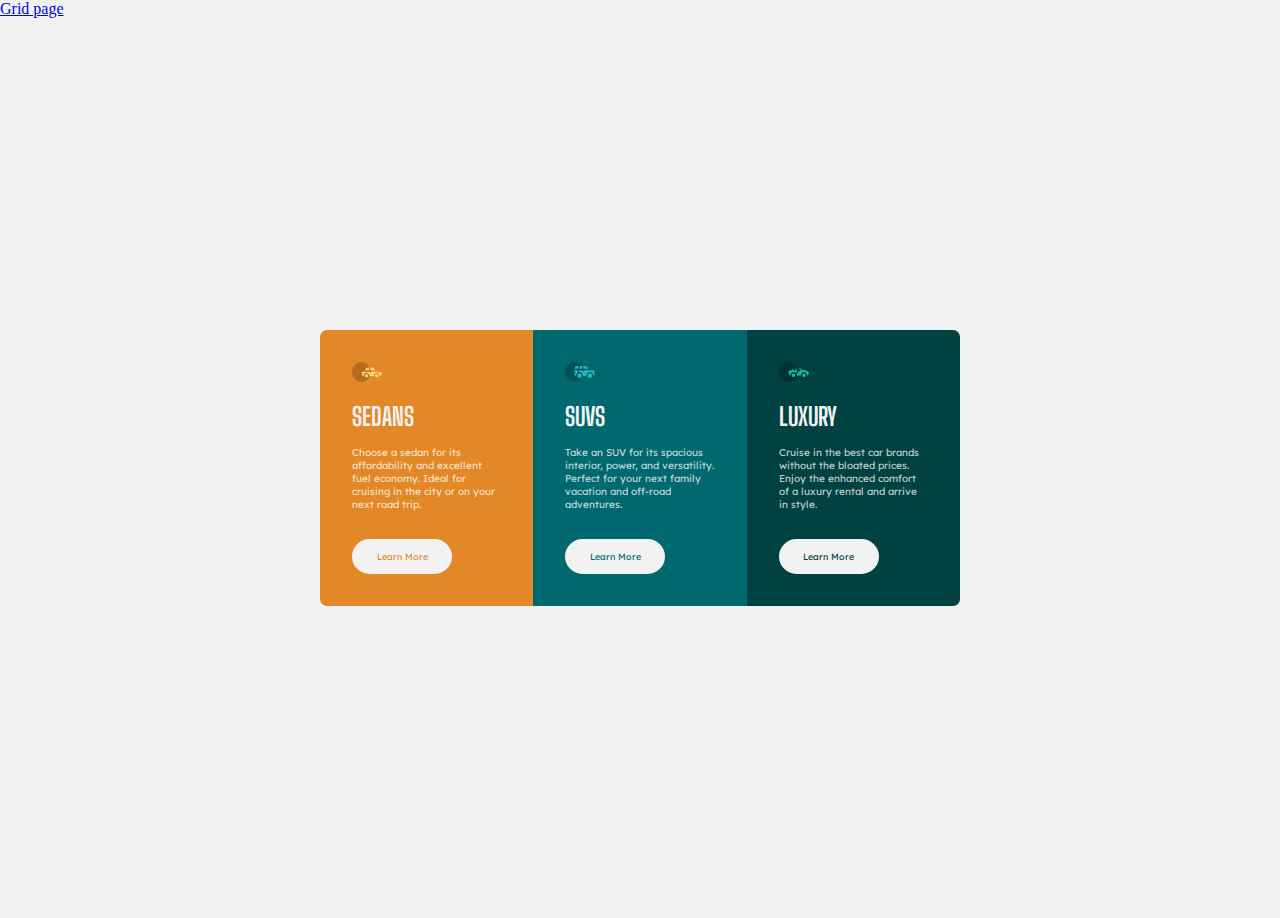
<file: CSS Flexbox and Grid layout/index.html>
<!DOCTYPE html>
<html lang="en">
<head>
    <meta charset="UTF-8">
    <meta http-equiv="X-UA-Compatible" content="IE=edge">
    <meta name="viewport" content="width=device-width, initial-scale=1.0">
    <title>CSS Flexbox</title>
    <link rel="stylesheet" href="flexbox.css" />
    <link rel="preconnect" href="https://fonts.googleapis.com">
    <link rel="preconnect" href="https://fonts.gstatic.com" crossorigin>
    <link href="https://fonts.googleapis.com/css2?family=Lexend+Deca&display=swap" rel="stylesheet">
    <link rel="preconnect" href="https://fonts.googleapis.com">
    <link rel="preconnect" href="https://fonts.gstatic.com" crossorigin>
    <link href="https://fonts.googleapis.com/css2?family=Big+Shoulders+Display:wght@700&display=swap" rel="stylesheet">

</head>
<body>
    <header>
        <a href="./grid.html">Grid page</a>
    </header>
    <main>
        <div class="Firstbox">
            <img src="icon-sedans.svg" alt="sedans-img">
            <h3>SEDANS</h3>
            <p>Choose a sedan for its affordability and excellent fuel economy. Ideal for cruising in the city or on your next road trip.</p>
            
            


            <br/>
            <button>
                <p class="btn-sedans">Learn More</p>
            </button>
    
        </div>
        
        <div class="Secondbox">
            <img src="icon-suvs.svg" alt="SUV-img">
            <h3>SUVS</h3>
            <p>Take an SUV for its spacious interior, power, and versatility. Perfect for your next family vacation and off-road adventures.</p>
            

            

            <br/>
            <button>
                <p class="btn-suv">Learn More</p>
            </button>
        </div>

        <div class="Thirdbox">
            <img src="icon-luxury.svg" alt="luxury-img">
            <h3>LUXURY</h3>
            <p>Cruise in the best car brands without the bloated prices. Enjoy the enhanced comfort of a luxury rental and arrive in style.</p>
            
            
            
            
            <br/>
            <button>
                <p class="btn-luxury">Learn More</p>
            </button>
        </div>

    </main>
</body>
</html>
</file>
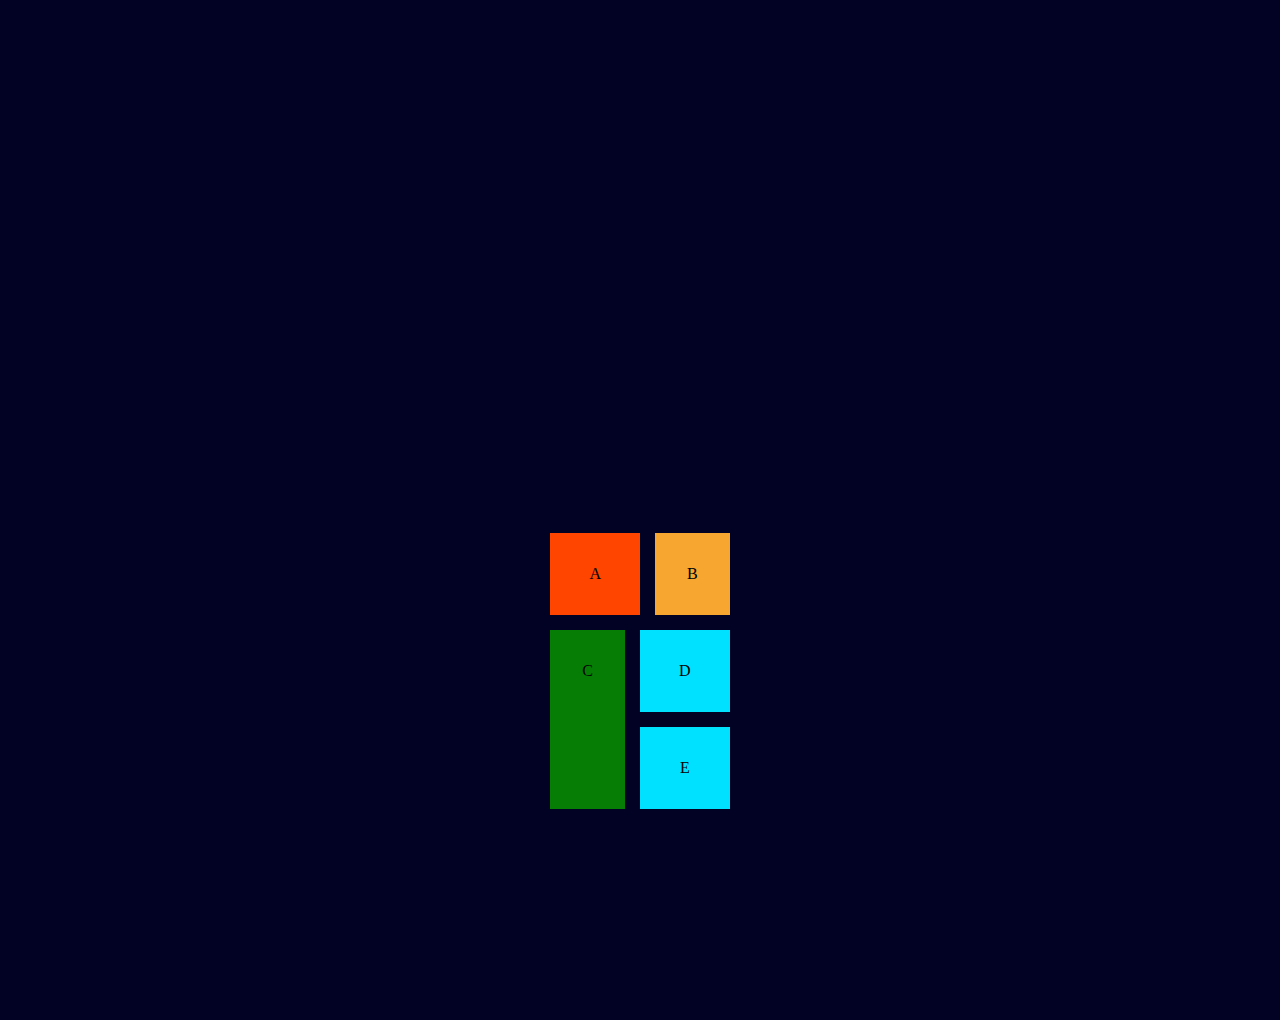
<file: CSS Flexbox and Grid layout/grid.html>
<!DOCTYPE html>
<html lang="en">
<head>
    <meta charset="UTF-8">
    <meta http-equiv="X-UA-Compatible" content="IE=edge">
    <meta name="viewport" content="width=device-width, initial-scale=1.0">
    <title>CSS Grid</title>
    <link rel="stylesheet" href="grid.css" />
</head>

<body>
    <header>
        <a href="./index.html"></a>
    </header>
    <main>
        <div class="A">A</div>
        <div class="B">B</div>
        <div class="C">C</div>
        <div class="D">D</div>
        <div class="E">E</div>
    </main>
</body>
</html>
</file>
<file: CSS Flexbox and Grid layout/flexbox.css>
*{
    margin: 0;
    padding: 0;
    box-sizing: border-box;
}

body{
    background-color: hsl(0, 0%, 95%);
}

main{
    width: 50%;
    margin: auto;
    display: flex;
    flex-direction: row;
    justify-content: left;
    align-items: center;
    height: 100vh;
}

@media screen and (max-width: 375px) {
    main{
        flex-direction: column;
        width: 100%;
    }
    .Firstbox{
        border-top-left-radius: 7px;
        border-top-right-radius: 7px;
        border-bottom-left-radius: 0;
    }
    .Thirdbox{
        border-bottom-left-radius: 7px;
        border-bottom-right-radius: 7px;
        border-top-right-radius: 0;
    }
}

.Firstbox{
    background-color: hsl(31, 77%, 52%);
    padding: 2em;
    width: 50%;
    border-top-left-radius: 7px;
    border-bottom-left-radius: 7px;
}

.Firstbox h3{
    font-size: 25px;
    padding-bottom: 15px;
    padding-top: 15px;
    color: hsl(0, 0%, 95%);
    font-family: 'Big Shoulders Display', cursive;
}

.Firstbox p{
    font-size: 10px;
    padding-bottom: 10px;
    font-family: 'Lexend Deca', sans-serif;
    color: hsla(0, 0%, 100%, 0.75);
}

.Secondbox{
    background-color: hsl(184, 100%, 22%);
    padding: 2em;
    width: 50%;
}

.Secondbox h3{
    font-size: 25px;
    padding-bottom: 15px;
    padding-top: 15px;
    color: hsl(0, 0%, 95%);
    font-family: 'Big Shoulders Display', cursive;
}

.Secondbox p{
    font-size: 10px;
    padding-bottom: 10px;
    font-family: 'Lexend Deca', sans-serif;
    color: hsla(0, 0%, 100%, 0.75);
}

.Thirdbox{
    background-color: hsl(179, 100%, 13%);
    padding: 2em;
    width: 50%;
    border-top-right-radius: 7px;
    border-bottom-right-radius: 7px;
}

.Thirdbox h3{
    color: hsl(0, 0%, 95%);
    font-size: 25px;
    font-family: 'Big Shoulders Display', cursive;
    padding-bottom: 15px;
    padding-top: 15px;
}

.Thirdbox p{
    font-size: 10px;
    padding-bottom: 10px;
    font-family: 'Lexend Deca', sans-serif;
    color: hsla(0, 0%, 100%, 0.75);
}

button{
    position: relative;
    width: 100px;
    padding-top: 10px;
    outline: none;
    border-radius: 50px;
    border: 2px solid hsl(0, 0%, 95%);
    cursor: pointer;
    background: hsl(0, 0%, 95%);
}

button:hover{
    background: transparent;
}

button p.btn-sedans{
    color: hsl(31, 77%, 52%);
    font-size: 9px;
    text-align: center;
}

button p.btn-sedans:hover{
    color:hsl(0, 0%, 95%);
}

button p.btn-suv{
    color: hsl(184, 100%, 22%);
    font-size: 9px;
    text-align: center;
}

button p.btn-suv:hover{
    color:hsl(0, 0%, 95%);
}

button p.btn-luxury{
    color: hsl(179, 100%, 13%);
    font-size: 9px;
    text-align: center;
}

button p.btn-luxury:hover{
    color:hsl(0, 0%, 95%);
}

img{
    width: 30px;
    height: 20px;
}
</file>
<file: CSS Flexbox and Grid layout/grid.css>
*{
    margin: 0;
    padding: 30px;
}
body{
    background-color: rgb(2, 2, 36);
    display: grid;
    place-items: center;
    height: 100vh;
}
main{
    display: grid;
    grid-template-areas: 
    'A A A B B'
    'C C D D D'
    'C C E E E';

    gap: 15px;
}

main div{
    padding: 2em;
    text-align: center;
}
.A{
    background-color: orangered;
    grid-area: A;
}

.B{
    background-color: rgb(247, 167, 47);
    grid-area: B;
}
.C{
    background-color: rgb(6, 126, 6);
    grid-area: C;
}
.D{
    background-color: rgb(0, 225, 255);
    grid-area: D;
}
.E{
    background-color: rgb(0, 225, 255);
    grid-area: E;
}

@media screen and (max-width: 375px) {
    main{
        grid-template-areas: 
        'A'
        'B'
        'C'
        'D'
        'E'
        ;
    }
}

a{
    color: aliceblue;
}
</file>
